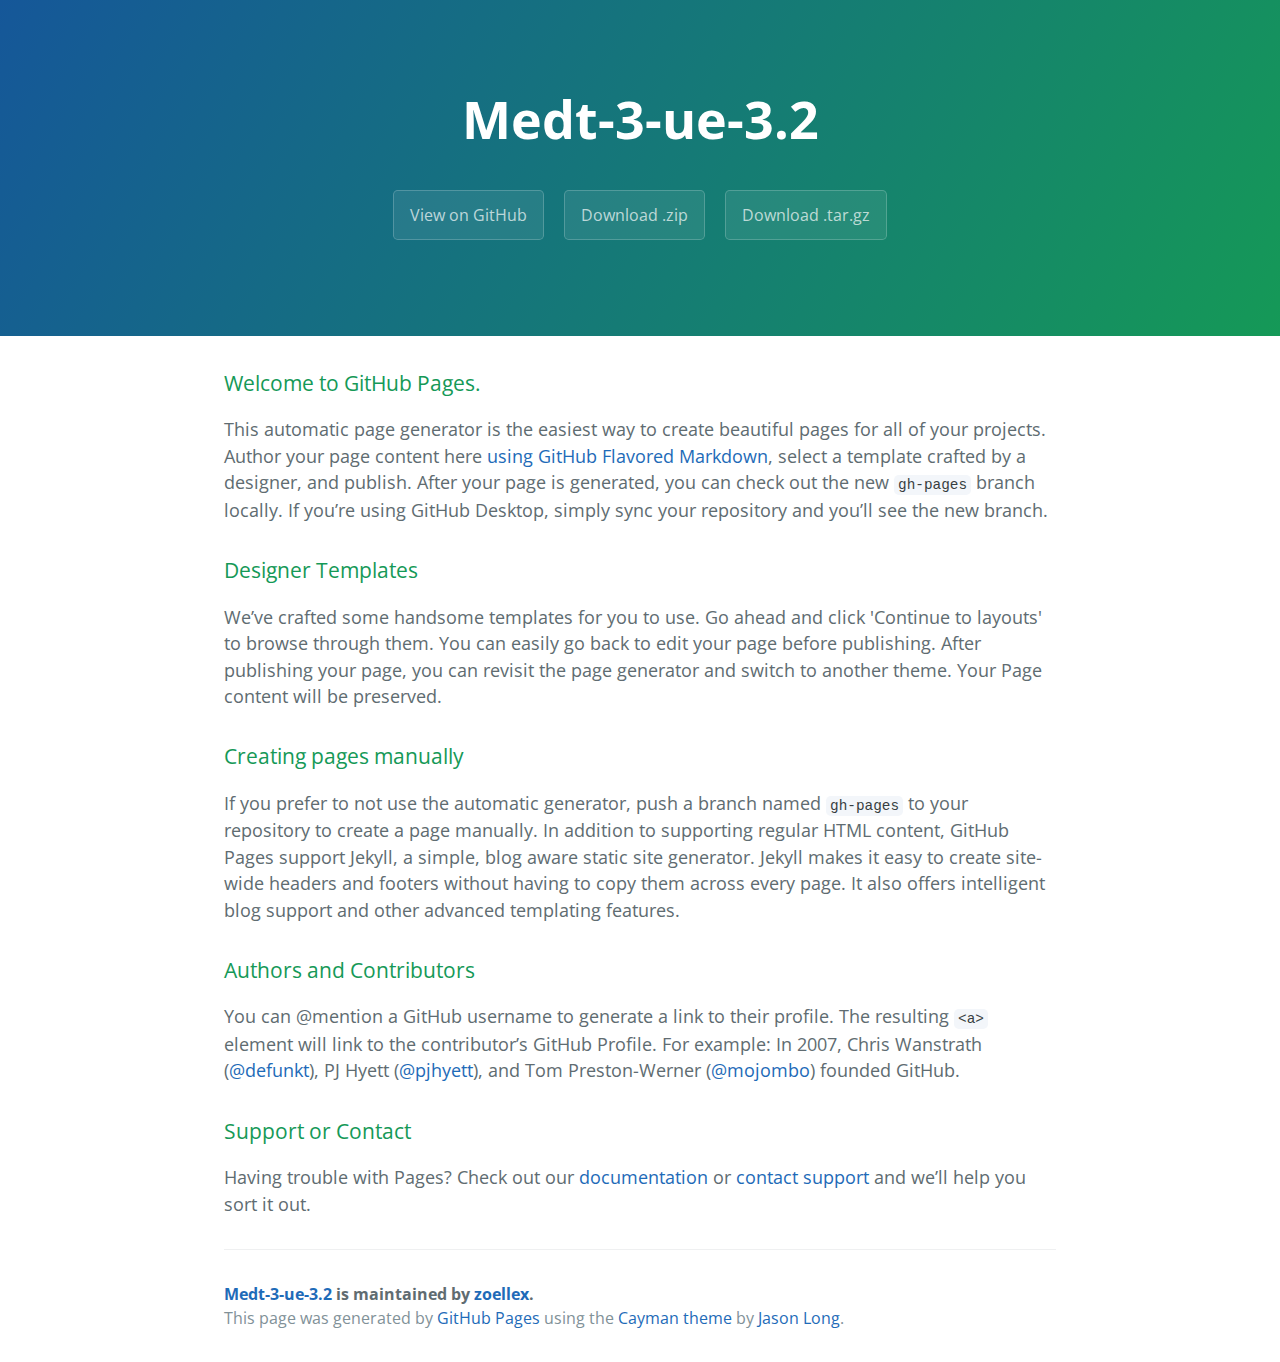
<file: index.html>
<!DOCTYPE html>
<html lang="en-us">
  <head>
    <meta charset="UTF-8">
    <title>Medt-3-ue-3.2 by zoellex</title>
    <meta name="viewport" content="width=device-width, initial-scale=1">
    <link rel="stylesheet" type="text/css" href="stylesheets/normalize.css" media="screen">
    <link href='https://fonts.googleapis.com/css?family=Open+Sans:400,700' rel='stylesheet' type='text/css'>
    <link rel="stylesheet" type="text/css" href="stylesheets/stylesheet.css" media="screen">
    <link rel="stylesheet" type="text/css" href="stylesheets/github-light.css" media="screen">
  </head>
  <body>
    <section class="page-header">
      <h1 class="project-name">Medt-3-ue-3.2</h1>
      <h2 class="project-tagline"></h2>
      <a href="https://github.com/zoellex/medt-3-ue-3.2" class="btn">View on GitHub</a>
      <a href="https://github.com/zoellex/medt-3-ue-3.2/zipball/master" class="btn">Download .zip</a>
      <a href="https://github.com/zoellex/medt-3-ue-3.2/tarball/master" class="btn">Download .tar.gz</a>
    </section>

    <section class="main-content">
      <h3>
<a id="welcome-to-github-pages" class="anchor" href="#welcome-to-github-pages" aria-hidden="true"><span aria-hidden="true" class="octicon octicon-link"></span></a>Welcome to GitHub Pages.</h3>

<p>This automatic page generator is the easiest way to create beautiful pages for all of your projects. Author your page content here <a href="https://guides.github.com/features/mastering-markdown/">using GitHub Flavored Markdown</a>, select a template crafted by a designer, and publish. After your page is generated, you can check out the new <code>gh-pages</code> branch locally. If you’re using GitHub Desktop, simply sync your repository and you’ll see the new branch.</p>

<h3>
<a id="designer-templates" class="anchor" href="#designer-templates" aria-hidden="true"><span aria-hidden="true" class="octicon octicon-link"></span></a>Designer Templates</h3>

<p>We’ve crafted some handsome templates for you to use. Go ahead and click 'Continue to layouts' to browse through them. You can easily go back to edit your page before publishing. After publishing your page, you can revisit the page generator and switch to another theme. Your Page content will be preserved.</p>

<h3>
<a id="creating-pages-manually" class="anchor" href="#creating-pages-manually" aria-hidden="true"><span aria-hidden="true" class="octicon octicon-link"></span></a>Creating pages manually</h3>

<p>If you prefer to not use the automatic generator, push a branch named <code>gh-pages</code> to your repository to create a page manually. In addition to supporting regular HTML content, GitHub Pages support Jekyll, a simple, blog aware static site generator. Jekyll makes it easy to create site-wide headers and footers without having to copy them across every page. It also offers intelligent blog support and other advanced templating features.</p>

<h3>
<a id="authors-and-contributors" class="anchor" href="#authors-and-contributors" aria-hidden="true"><span aria-hidden="true" class="octicon octicon-link"></span></a>Authors and Contributors</h3>

<p>You can @mention a GitHub username to generate a link to their profile. The resulting <code>&lt;a&gt;</code> element will link to the contributor’s GitHub Profile. For example: In 2007, Chris Wanstrath (<a href="https://github.com/defunkt" class="user-mention">@defunkt</a>), PJ Hyett (<a href="https://github.com/pjhyett" class="user-mention">@pjhyett</a>), and Tom Preston-Werner (<a href="https://github.com/mojombo" class="user-mention">@mojombo</a>) founded GitHub.</p>

<h3>
<a id="support-or-contact" class="anchor" href="#support-or-contact" aria-hidden="true"><span aria-hidden="true" class="octicon octicon-link"></span></a>Support or Contact</h3>

<p>Having trouble with Pages? Check out our <a href="https://help.github.com/pages">documentation</a> or <a href="https://github.com/contact">contact support</a> and we’ll help you sort it out.</p>

      <footer class="site-footer">
        <span class="site-footer-owner"><a href="https://github.com/zoellex/medt-3-ue-3.2">Medt-3-ue-3.2</a> is maintained by <a href="https://github.com/zoellex">zoellex</a>.</span>

        <span class="site-footer-credits">This page was generated by <a href="https://pages.github.com">GitHub Pages</a> using the <a href="https://github.com/jasonlong/cayman-theme">Cayman theme</a> by <a href="https://twitter.com/jasonlong">Jason Long</a>.</span>
      </footer>

    </section>

  
  </body>
</html>
</file>
<file: stylesheets/stylesheet.css>
* {
  box-sizing: border-box; }

body {
  padding: 0;
  margin: 0;
  font-family: "Open Sans", "Helvetica Neue", Helvetica, Arial, sans-serif;
  font-size: 16px;
  line-height: 1.5;
  color: #606c71; }

a {
  color: #1e6bb8;
  text-decoration: none; }
  a:hover {
    text-decoration: underline; }

.btn {
  display: inline-block;
  margin-bottom: 1rem;
  color: rgba(255, 255, 255, 0.7);
  background-color: rgba(255, 255, 255, 0.08);
  border-color: rgba(255, 255, 255, 0.2);
  border-style: solid;
  border-width: 1px;
  border-radius: 0.3rem;
  transition: color 0.2s, background-color 0.2s, border-color 0.2s; }
  .btn + .btn {
    margin-left: 1rem; }

.btn:hover {
  color: rgba(255, 255, 255, 0.8);
  text-decoration: none;
  background-color: rgba(255, 255, 255, 0.2);
  border-color: rgba(255, 255, 255, 0.3); }

@media screen and (min-width: 64em) {
  .btn {
    padding: 0.75rem 1rem; } }

@media screen and (min-width: 42em) and (max-width: 64em) {
  .btn {
    padding: 0.6rem 0.9rem;
    font-size: 0.9rem; } }

@media screen and (max-width: 42em) {
  .btn {
    display: block;
    width: 100%;
    padding: 0.75rem;
    font-size: 0.9rem; }
    .btn + .btn {
      margin-top: 1rem;
      margin-left: 0; } }

.page-header {
  color: #fff;
  text-align: center;
  background-color: #159957;
  background-image: linear-gradient(120deg, #155799, #159957); }

@media screen and (min-width: 64em) {
  .page-header {
    padding: 5rem 6rem; } }

@media screen and (min-width: 42em) and (max-width: 64em) {
  .page-header {
    padding: 3rem 4rem; } }

@media screen and (max-width: 42em) {
  .page-header {
    padding: 2rem 1rem; } }

.project-name {
  margin-top: 0;
  margin-bottom: 0.1rem; }

@media screen and (min-width: 64em) {
  .project-name {
    font-size: 3.25rem; } }

@media screen and (min-width: 42em) and (max-width: 64em) {
  .project-name {
    font-size: 2.25rem; } }

@media screen and (max-width: 42em) {
  .project-name {
    font-size: 1.75rem; } }

.project-tagline {
  margin-bottom: 2rem;
  font-weight: normal;
  opacity: 0.7; }

@media screen and (min-width: 64em) {
  .project-tagline {
    font-size: 1.25rem; } }

@media screen and (min-width: 42em) and (max-width: 64em) {
  .project-tagline {
    font-size: 1.15rem; } }

@media screen and (max-width: 42em) {
  .project-tagline {
    font-size: 1rem; } }

.main-content :first-child {
  margin-top: 0; }
.main-content img {
  max-width: 100%; }
.main-content h1, .main-content h2, .main-content h3, .main-content h4, .main-content h5, .main-content h6 {
  margin-top: 2rem;
  margin-bottom: 1rem;
  font-weight: normal;
  color: #159957; }
.main-content p {
  margin-bottom: 1em; }
.main-content code {
  padding: 2px 4px;
  font-family: Consolas, "Liberation Mono", Menlo, Courier, monospace;
  font-size: 0.9rem;
  color: #383e41;
  background-color: #f3f6fa;
  border-radius: 0.3rem; }
.main-content pre {
  padding: 0.8rem;
  margin-top: 0;
  margin-bottom: 1rem;
  font: 1rem Consolas, "Liberation Mono", Menlo, Courier, monospace;
  color: #567482;
  word-wrap: normal;
  background-color: #f3f6fa;
  border: solid 1px #dce6f0;
  border-radius: 0.3rem; }
  .main-content pre > code {
    padding: 0;
    margin: 0;
    font-size: 0.9rem;
    color: #567482;
    word-break: normal;
    white-space: pre;
    background: transparent;
    border: 0; }
.main-content .highlight {
  margin-bottom: 1rem; }
  .main-content .highlight pre {
    margin-bottom: 0;
    word-break: normal; }
.main-content .highlight pre, .main-content pre {
  padding: 0.8rem;
  overflow: auto;
  font-size: 0.9rem;
  line-height: 1.45;
  border-radius: 0.3rem; }
.main-content pre code, .main-content pre tt {
  display: inline;
  max-width: initial;
  padding: 0;
  margin: 0;
  overflow: initial;
  line-height: inherit;
  word-wrap: normal;
  background-color: transparent;
  border: 0; }
  .main-content pre code:before, .main-content pre code:after, .main-content pre tt:before, .main-content pre tt:after {
    content: normal; }
.main-content ul, .main-content ol {
  margin-top: 0; }
.main-content blockquote {
  padding: 0 1rem;
  margin-left: 0;
  color: #819198;
  border-left: 0.3rem solid #dce6f0; }
  .main-content blockquote > :first-child {
    margin-top: 0; }
  .main-content blockquote > :last-child {
    margin-bottom: 0; }
.main-content table {
  display: block;
  width: 100%;
  overflow: auto;
  word-break: normal;
  word-break: keep-all; }
  .main-content table th {
    font-weight: bold; }
  .main-content table th, .main-content table td {
    padding: 0.5rem 1rem;
    border: 1px solid #e9ebec; }
.main-content dl {
  padding: 0; }
  .main-content dl dt {
    padding: 0;
    margin-top: 1rem;
    font-size: 1rem;
    font-weight: bold; }
  .main-content dl dd {
    padding: 0;
    margin-bottom: 1rem; }
.main-content hr {
  height: 2px;
  padding: 0;
  margin: 1rem 0;
  background-color: #eff0f1;
  border: 0; }

@media screen and (min-width: 64em) {
  .main-content {
    max-width: 64rem;
    padding: 2rem 6rem;
    margin: 0 auto;
    font-size: 1.1rem; } }

@media screen and (min-width: 42em) and (max-width: 64em) {
  .main-content {
    padding: 2rem 4rem;
    font-size: 1.1rem; } }

@media screen and (max-width: 42em) {
  .main-content {
    padding: 2rem 1rem;
    font-size: 1rem; } }

.site-footer {
  padding-top: 2rem;
  margin-top: 2rem;
  border-top: solid 1px #eff0f1; }

.site-footer-owner {
  display: block;
  font-weight: bold; }

.site-footer-credits {
  color: #819198; }

@media screen and (min-width: 64em) {
  .site-footer {
    font-size: 1rem; } }

@media screen and (min-width: 42em) and (max-width: 64em) {
  .site-footer {
    font-size: 1rem; } }

@media screen and (max-width: 42em) {
  .site-footer {
    font-size: 0.9rem; } }
</file>
<file: stylesheets/github-light.css>
/*
The MIT License (MIT)

Copyright (c) 2016 GitHub, Inc.

Permission is hereby granted, free of charge, to any person obtaining a copy
of this software and associated documentation files (the "Software"), to deal
in the Software without restriction, including without limitation the rights
to use, copy, modify, merge, publish, distribute, sublicense, and/or sell
copies of the Software, and to permit persons to whom the Software is
furnished to do so, subject to the following conditions:

The above copyright notice and this permission notice shall be included in all
copies or substantial portions of the Software.

THE SOFTWARE IS PROVIDED "AS IS", WITHOUT WARRANTY OF ANY KIND, EXPRESS OR
IMPLIED, INCLUDING BUT NOT LIMITED TO THE WARRANTIES OF MERCHANTABILITY,
FITNESS FOR A PARTICULAR PURPOSE AND NONINFRINGEMENT. IN NO EVENT SHALL THE
AUTHORS OR COPYRIGHT HOLDERS BE LIABLE FOR ANY CLAIM, DAMAGES OR OTHER
LIABILITY, WHETHER IN AN ACTION OF CONTRACT, TORT OR OTHERWISE, ARISING FROM,
OUT OF OR IN CONNECTION WITH THE SOFTWARE OR THE USE OR OTHER DEALINGS IN THE
SOFTWARE.

*/

.pl-c /* comment */ {
  color: #969896;
}

.pl-c1 /* constant, variable.other.constant, support, meta.property-name, support.constant, support.variable, meta.module-reference, markup.raw, meta.diff.header */,
.pl-s .pl-v /* string variable */ {
  color: #0086b3;
}

.pl-e /* entity */,
.pl-en /* entity.name */ {
  color: #795da3;
}

.pl-smi /* variable.parameter.function, storage.modifier.package, storage.modifier.import, storage.type.java, variable.other */,
.pl-s .pl-s1 /* string source */ {
  color: #333;
}

.pl-ent /* entity.name.tag */ {
  color: #63a35c;
}

.pl-k /* keyword, storage, storage.type */ {
  color: #a71d5d;
}

.pl-s /* string */,
.pl-pds /* punctuation.definition.string, string.regexp.character-class */,
.pl-s .pl-pse .pl-s1 /* string punctuation.section.embedded source */,
.pl-sr /* string.regexp */,
.pl-sr .pl-cce /* string.regexp constant.character.escape */,
.pl-sr .pl-sre /* string.regexp source.ruby.embedded */,
.pl-sr .pl-sra /* string.regexp string.regexp.arbitrary-repitition */ {
  color: #183691;
}

.pl-v /* variable */ {
  color: #ed6a43;
}

.pl-id /* invalid.deprecated */ {
  color: #b52a1d;
}

.pl-ii /* invalid.illegal */ {
  color: #f8f8f8;
  background-color: #b52a1d;
}

.pl-sr .pl-cce /* string.regexp constant.character.escape */ {
  font-weight: bold;
  color: #63a35c;
}

.pl-ml /* markup.list */ {
  color: #693a17;
}

.pl-mh /* markup.heading */,
.pl-mh .pl-en /* markup.heading entity.name */,
.pl-ms /* meta.separator */ {
  font-weight: bold;
  color: #1d3e81;
}

.pl-mq /* markup.quote */ {
  color: #008080;
}

.pl-mi /* markup.italic */ {
  font-style: italic;
  color: #333;
}

.pl-mb /* markup.bold */ {
  font-weight: bold;
  color: #333;
}

.pl-md /* markup.deleted, meta.diff.header.from-file */ {
  color: #bd2c00;
  background-color: #ffecec;
}

.pl-mi1 /* markup.inserted, meta.diff.header.to-file */ {
  color: #55a532;
  background-color: #eaffea;
}

.pl-mdr /* meta.diff.range */ {
  font-weight: bold;
  color: #795da3;
}

.pl-mo /* meta.output */ {
  color: #1d3e81;
}
</file>
